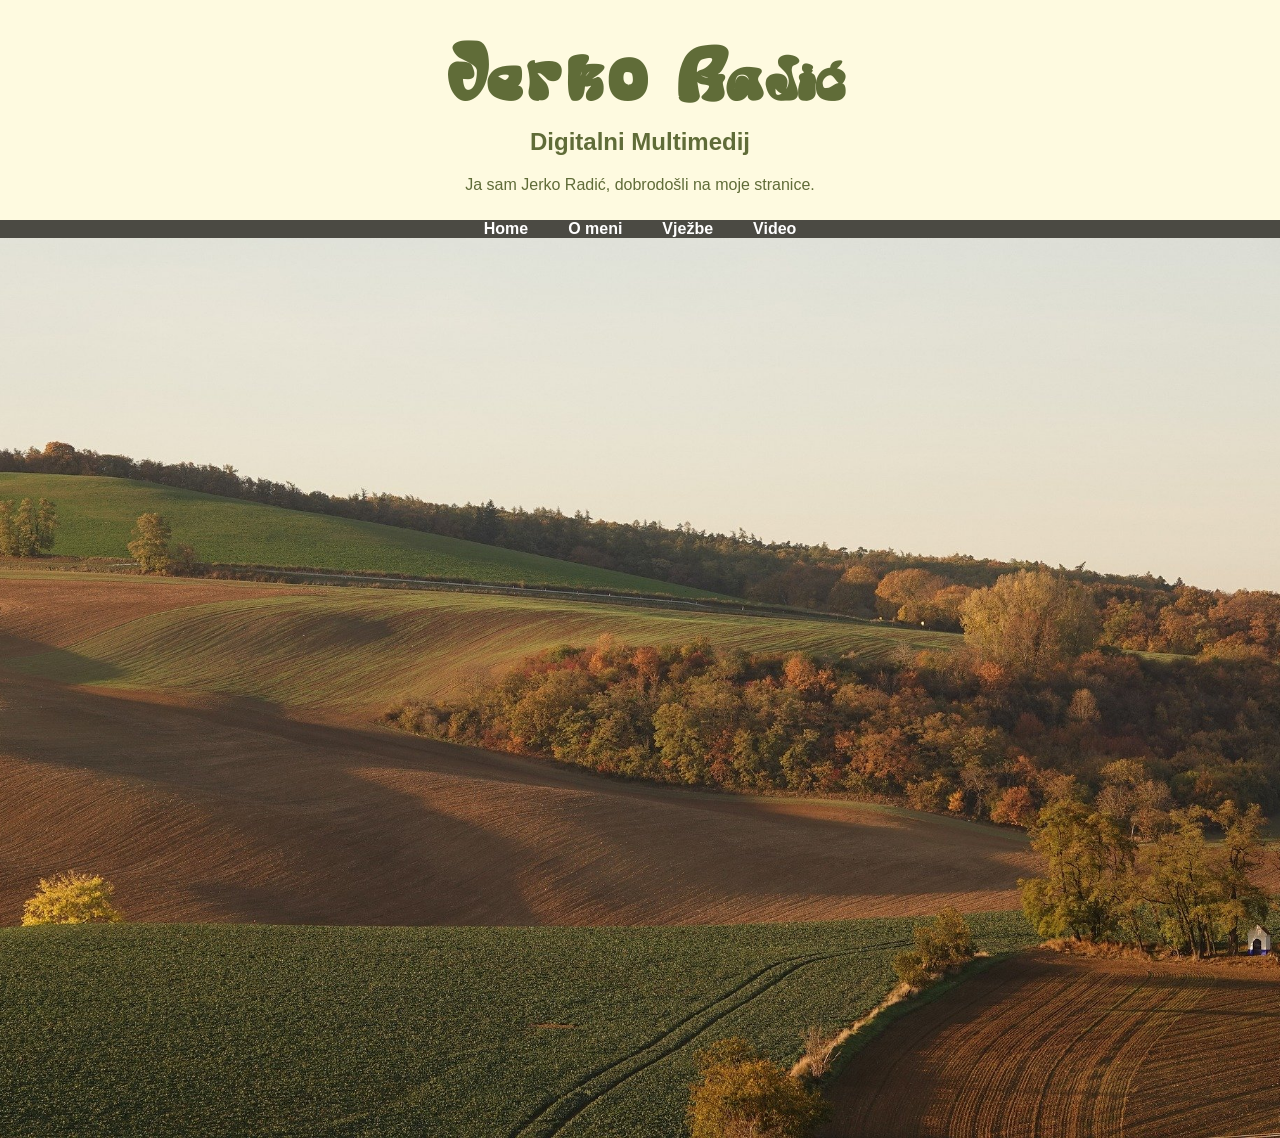
<file: index.html>
<!doctype html>
<html>
<head>
<meta charset="utf-8">
<title>Jerko Radić</title>
<link rel="stylesheet" href="stil.css">

</head>

<body>
<header>
    <h1 class="font">Jerko Radić</h1>
    <h2>Digitalni Multimedij</h2>
    <p class="paragraf">Ja sam Jerko Radić, dobrodošli na moje stranice.</p>


<nav>
    <ul>
        <li><a href="index.html">Home</a></li>
        <li><a href="o_meni.html">O meni</a></li>
        <li><a href="vjezbe.html">Vježbe</a></li>
        <li><a href="video.html">Video</a></li>
    </ul>
</nav>
	<div class="pozadina"></div>
</header>
	<div class="sredina"></div>
</body>
	
</html>
</file>
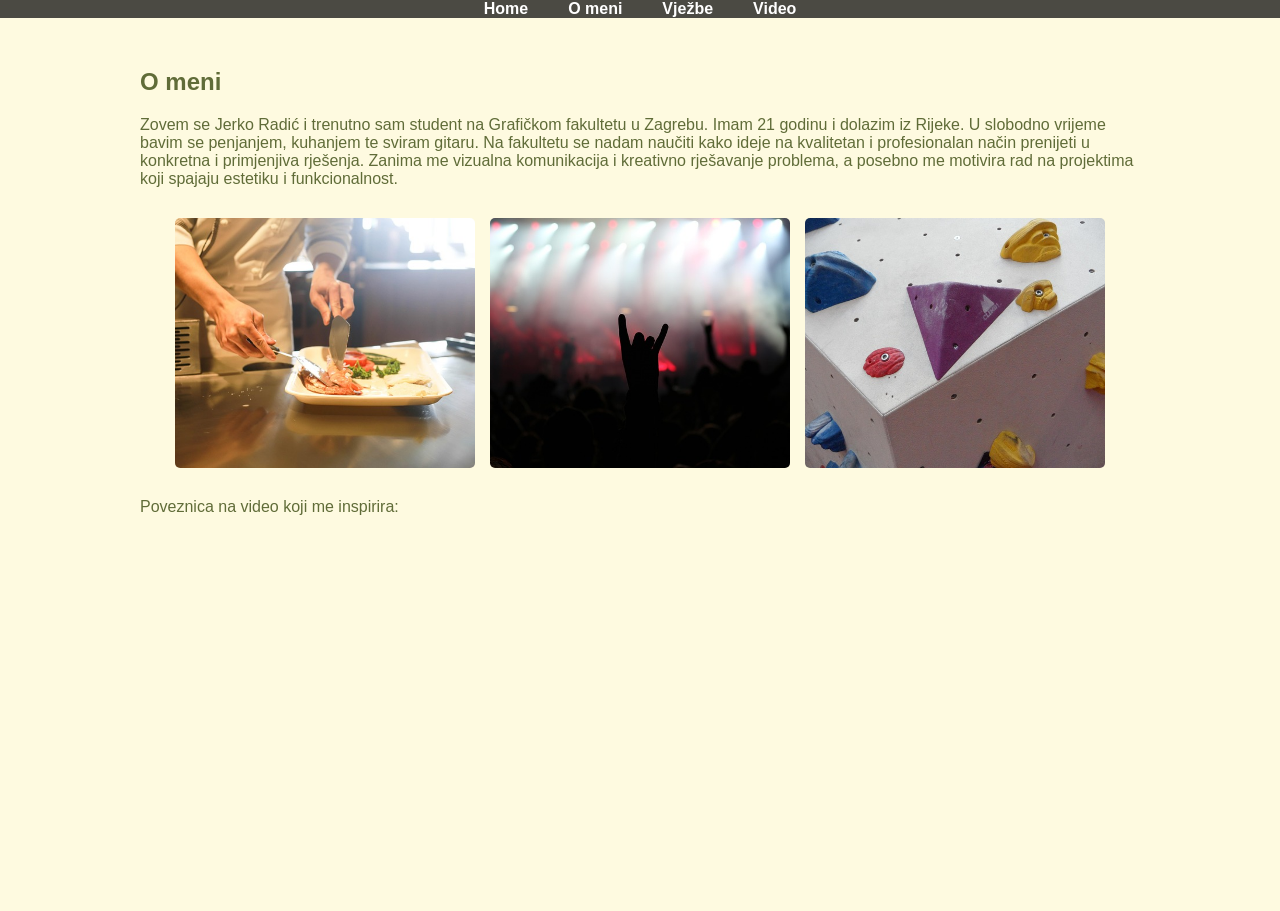
<file: o_meni.html>
<!doctype html>
<html>
<head>
<meta charset="utf-8">
<title>O meni</title>
<link rel="stylesheet" href="stil.css">
</head>

<body>
<nav>
    <ul>
        <li><a href="index.html">Home</a></li>
        <li><a href="o_meni.html">O meni</a></li>
        <li><a href="vjezbe.html">Vježbe</a></li>
        <li><a href="video.html">Video</a></li>
    </ul>
</nav>

<main>
    <div>
        <h2>O meni</h2>
        <p>
            Zovem se Jerko Radić i trenutno sam student na Grafičkom fakultetu u Zagrebu. Imam 21 godinu i dolazim iz Rijeke. U slobodno vrijeme bavim se penjanjem, kuhanjem te sviram gitaru. Na fakultetu se nadam naučiti kako ideje na kvalitetan i profesionalan način prenijeti u konkretna i primjenjiva rješenja. Zanima me vizualna komunikacija i kreativno rješavanje problema, a posebno me motivira rad na projektima koji spajaju estetiku i funkcionalnost.
        </p>
    </div>

    <div class="slike3">
        <img src="Slike/kuhanje.jpg" alt="Kuhanje">
        <img src="Slike/koncert.jpg" alt="Koncert">
        <img src="Slike/penjanje.jpg" alt="Penjanje">
    </div>

    <div>
        <p>Poveznica na video koji me inspirira:</p>
			<iframe class="video" width="560" height="315" src="https://www.youtube.com/embed/3mzDPF5230M?si=sRDfzibw8OPVZu1J" title="YouTube video player" frameborder="0" allow="accelerometer; autoplay; clipboard-write; encrypted-media; gyroscope; picture-in-picture; web-share" referrerpolicy="strict-origin-when-cross-origin" allowfullscreen></iframe>
			
    </div>
</main>
</body>
</html>
</file>
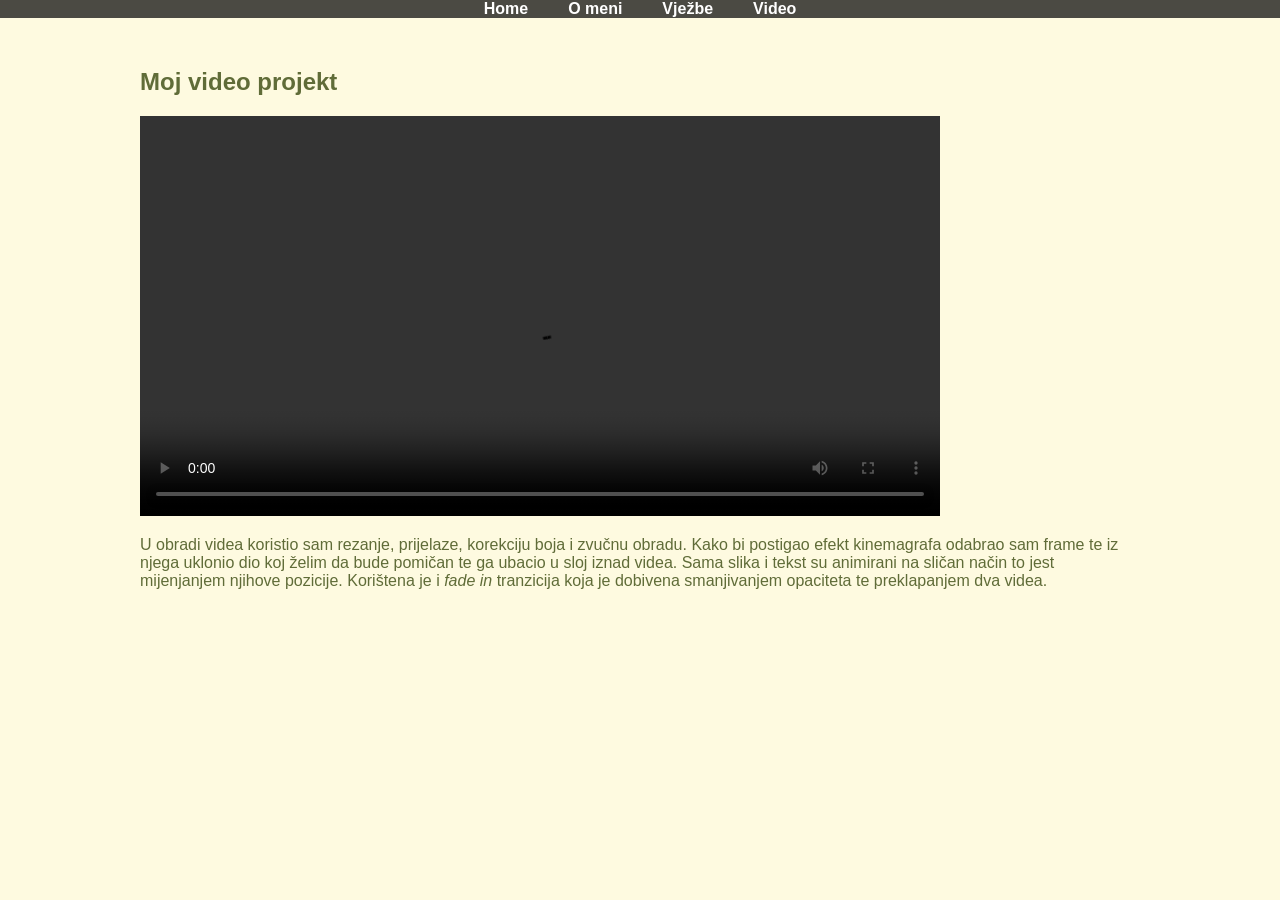
<file: video.html>
<!doctype html>
<html>
<head>
<meta charset="utf-8">
<title>Video</title>
<link rel="stylesheet" href="stil.css">
</head>

<body>
<nav>
    <ul>
        <li><a href="index.html">Home</a></li>
        <li><a href="o_meni.html">O meni</a></li>
        <li><a href="vjezbe.html">Vježbe</a></li>
        <li><a href="video.html">Video</a></li>
    </ul>
</nav>

<main>
    <div class="section">
        <h2>Moj video projekt</h2>

        <video controls width="800">
            <source src="Slike/video_final_2.mp4" type="video/mp4">
        </video>

        <p>
            U obradi videa koristio sam rezanje, prijelaze, korekciju boja i zvučnu obradu. Kako bi postigao efekt kinemagrafa odabrao sam frame te iz njega uklonio dio koj želim da bude pomičan te ga ubacio u sloj iznad videa. Sama slika i tekst su animirani na sličan način to jest mijenjanjem njihove pozicije. Korištena je i <i>fade in</i> tranzicija koja je dobivena smanjivanjem opaciteta te preklapanjem dva videa. 
        </p>
    </div>
</main>
</body>
</html>
</file>
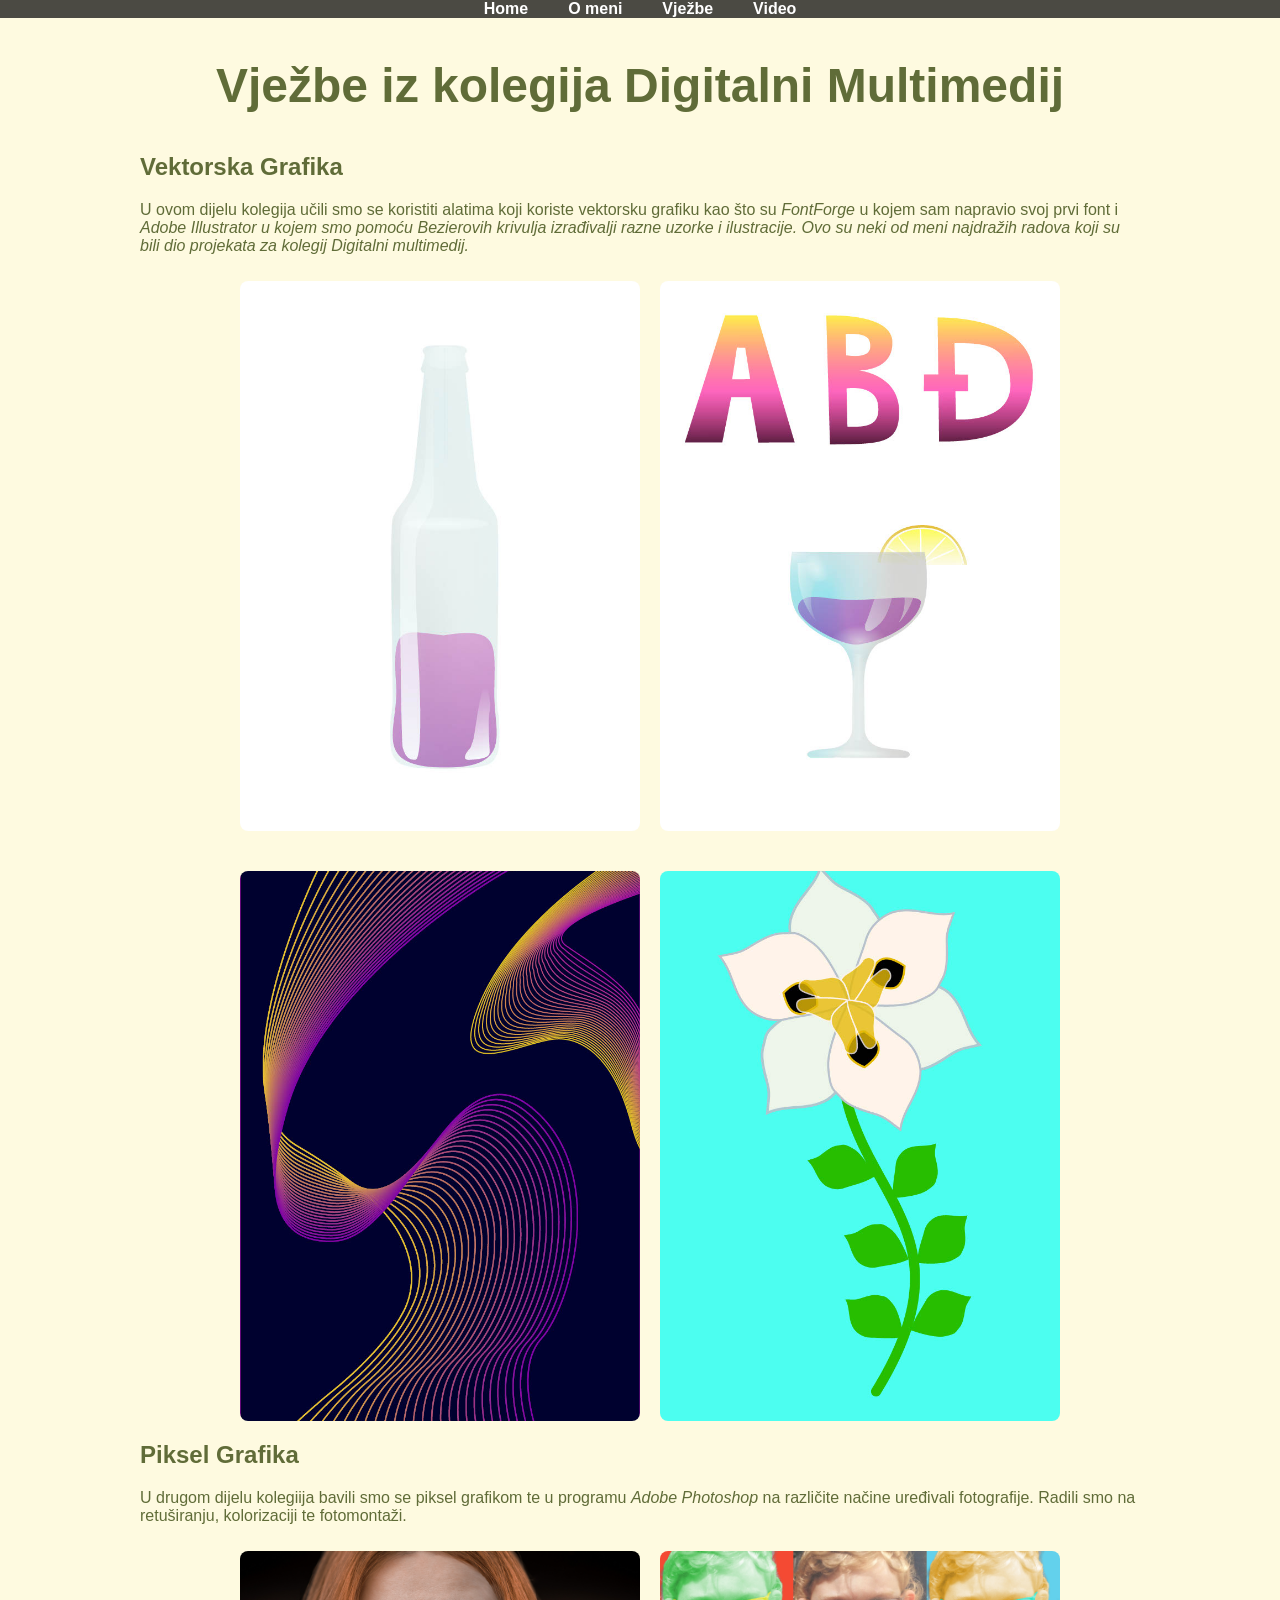
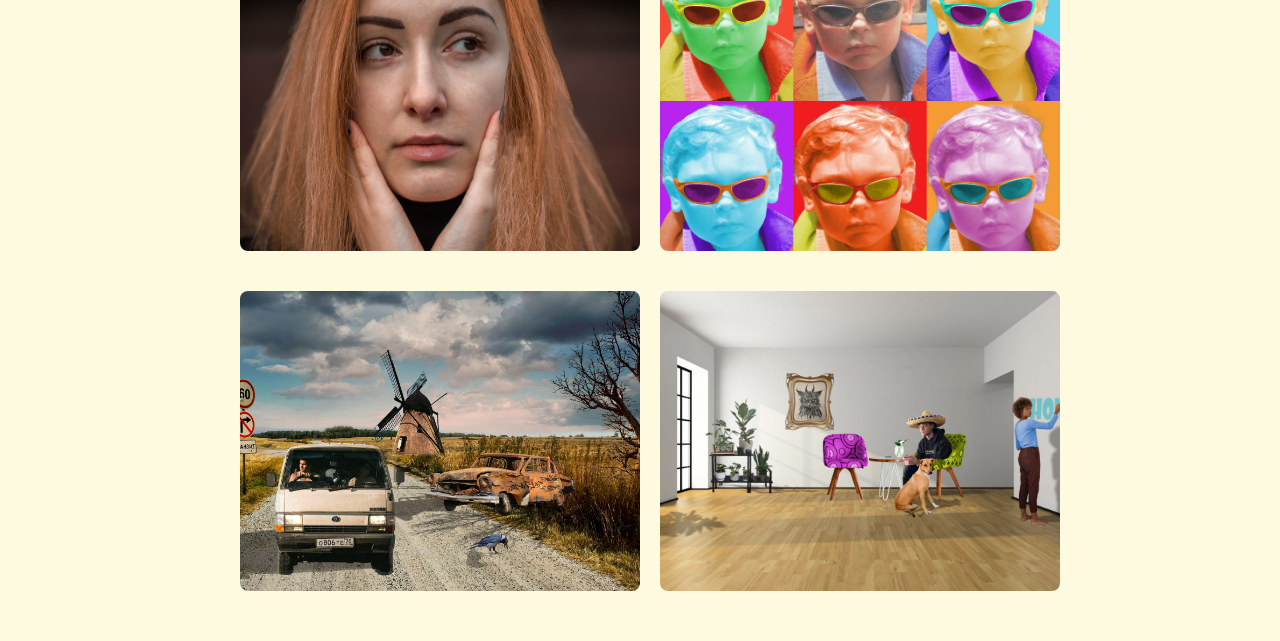
<file: vjezbe.html>
<!doctype html>
<html>
<head>
<meta charset="utf-8">
<title>Vjezbe</title>
<link rel="stylesheet" href="stil.css">
</head>

<body>
<nav>
    <ul>
        <li><a href="index.html">Home</a></li>
        <li><a href="o_meni.html">O meni</a></li>
        <li><a href="vjezbe.html">Vježbe</a></li>
        <li><a href="video.html">Video</a></li>
    </ul>
</nav>

<main>
    <div>
		<h1 class="naslov">Vježbe iz kolegija Digitalni Multimedij</h1>
        <h2>Vektorska Grafika</h2>
        <p>U ovom dijelu kolegija učili smo se koristiti alatima koji koriste vektorsku grafiku kao što su <i>FontForge</i> u kojem sam napravio svoj prvi font i <i>Adobe Illustrator u kojem smo pomoću Bezierovih krivulja izrađivalji razne uzorke i ilustracije. Ovo su neki od meni najdražih radova koji su bili dio projekata za kolegij Digitalni multimedij.</i> </p>
        <div class="slike4_1">
			
        <img src="Slike/1769464878220-3a11549f-7096-4ec6-8104-40a16128f031_1.jpg" alt="boca">
		<img src="Slike/1769464878217-c8c39ea7-8d8b-453d-914c-f79ef7bc7f93_1.jpg" alt="casa">
		<img src="Slike/1769464878454-96c204da-d7a8-4534-bc6f-cae963e3260f_1.jpg" alt="uzorak">
		<img src="Slike/1769464878304-45614d84-cc4e-450d-83ee-a8b09f617e58_1.jpg" alt="cvijet">
		</div>
		
        <h2>Piksel Grafika</h2>
        <p>U drugom dijelu kolegiija bavili smo se piksel grafikom te u programu <i>Adobe Photoshop</i> na različite načine uređivali fotografije. Radili smo na retuširanju, kolorizaciji te fotomontaži.</p>
		<div class="slike4_2">
        <img src="Slike/zadatak_5_2.jpg" alt="retusiranje">
		<img src="Slike/kolaz.jpg" alt="kolorizacija">
		<img src="Slike/fotomontaža.jpg" alt="fotomontaza">
		<img src="Slike/Projektni zadatak.jpg" alt="projektni_zadatak">
		</div>
    </div>
</main>
</body>
</html>
</file>
<file: stil.css>
@charset "utf-8";
/* CSS Document */

@font-face{
	font-family: 'MojFont';
	src: url("font/JerkoRadic.ttf")
	
}

/*index*/

.font{
	font-family: 'MojFont';
	font-size: 72px;
	
}
body {
    margin: 0;
    font-family: Arial, sans-serif;
    color: #606c38;
    background-color: #fefae0;
}

header {
	padding-top: 40px ;
    background-size: cover;
    background-position: center;
    text-align: center;
}

h1 {
    font-size: 48px;
    margin: 0;
}

h2 {
	
    font-size: 24px;
    margin-top: 10px;
}

nav {
    background-color: rgba(0,0,0,0.7);
}

nav ul {
    list-style: none;
    margin: 0;
    padding: 0;
    display: flex;
    justify-content: center;
}

nav ul li {
    margin: 0 20px;
}

nav ul li a {
    color: white;
    text-decoration: none;
    font-weight: bold;
}

nav ul li a:hover {
    color: #c8d5b9;
}

main {
    padding: 40px;
    max-width: 1000px;
    margin: auto;
}

img {
    max-width: 100%;
    margin: 10px 0;
}

.sredina {
    background-image: url("Slike/landscape-10066485_1920.jpg");
    background-size: cover;
    background-position: center;
    min-height: 100vh;
}

.paragraf{
	padding-bottom: 10px ;
}


/* o meni */

.slike3 {
    display: flex;
    justify-content: center;
    gap: 15px;
    margin: 20px 0;
}

.slike3 img {
    width: 30%; 
    height: 250px;
    object-fit: cover;
    border-radius: 5px;
}
	

.video {
    display: block;
    margin: 20px auto; 
}


/* vjezbe */

.naslov{
	text-align: center;
	padding-bottom: 30px;
}

.slike4_1 {
    display: grid;
    grid-template-columns: 50% 50%; 
    gap: 20px;                      
    max-width: 800px;               
    margin: 0 auto;                 
}

.slike4_1 img {
    width: 100%;           
    height: 550px;         
    object-fit: cover;     
    object-position: center; 
    border-radius: 8px;
}

.slike4_2 {
    display: grid;
    grid-template-columns: 50% 50%; 
    gap: 20px;                      
    max-width: 800px;               
    margin: 0 auto;                 
}

.slike4_2 img {
    width: 100%;           
    height: 300px;         
    object-fit: cover;     
    object-position: center; 
    border-radius: 8px;
}
</file>
